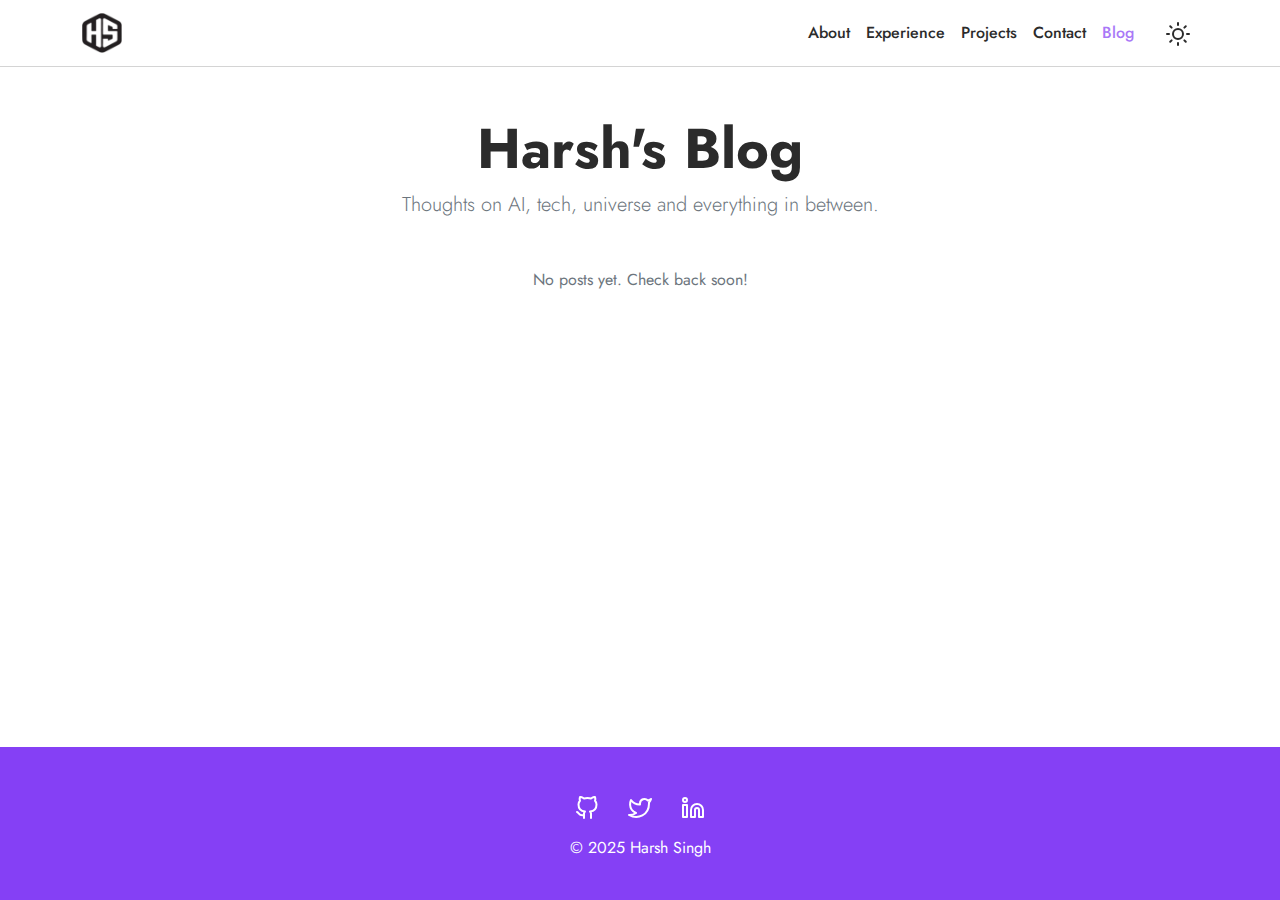
<file: blog.html>
<!DOCTYPE html>
<html lang="en">
<head>
    <meta charset="UTF-8">
    <meta name="viewport" content="width=device-width, initial-scale=1.0">
    <title>Blog - Harsh Singh</title>
    <!-- Bootstrap CSS -->
    <link href="https://cdn.jsdelivr.net/npm/bootstrap@5.3.3/dist/css/bootstrap.min.css" rel="stylesheet">
    <!-- Google Fonts -->
    <link rel="preconnect" href="https://fonts.googleapis.com">
    <link rel="preconnect" href="https://fonts.gstatic" crossorigin>
    <link href="https://fonts.googleapis.com/css2?family=Montserrat:wght@400;500;700&display=swap" rel="stylesheet">
    <link href="https://fonts.googleapis.com/css2?family=Lato:wght@400;700&display=swap" rel="stylesheet">
    <link href="https://fonts.googleapis.com/css2?family=Jost:wght@400;500;700&display=swap" rel="stylesheet">
    <!-- Custom CSS -->
    <link rel="stylesheet" href="assets/css/style.css">
    <link rel="icon" type="image/png" href="assets/images/tab-icon.png">
</head>
<body class="page-blog">

    <!-- Navbar -->
    <nav class="navbar navbar-expand-lg navbar-light sticky-top">
        <div class="container">
            <a class="navbar-brand fw-bold" href="index.html">
                <img id="nav-logo" src="assets/images/nav-logo.png" alt="Harsh Singh Logo">
            </a>
            <button class="navbar-toggler" type="button" data-bs-toggle="collapse" data-bs-target="#navbarNav" aria-controls="navbarNav" aria-expanded="false" aria-label="Toggle navigation">
                <span class="navbar-toggler-icon"></span>
            </button>
            <div class="collapse navbar-collapse" id="navbarNav">
                <ul class="navbar-nav ms-auto align-items-center">
                    <li class="nav-item"><a class="nav-link" href="index.html#about">About</a></li>
                    <li class="nav-item"><a class="nav-link" href="index.html#experience">Experience</a></li>
                    <li class="nav-item"><a class="nav-link" href="index.html#projects">Projects</a></li>
                    <li class="nav-item"><a class="nav-link" href="index.html#contact">Contact</a></li>
                    <li class="nav-item"><a class="nav-link active  text-primary" href="blog.html">Blog</a></li>
                    <li class="nav-item ms-lg-3">
                        <button id="theme-toggle" class="btn btn-link nav-link">
                            <svg id="sun-icon" xmlns="http://www.w3.org/2000/svg" width="24" height="24" viewBox="0 0 24 24" fill="none" stroke="currentColor" stroke-width="2" stroke-linecap="round" stroke-linejoin="round"><circle cx="12" cy="12" r="5"></circle><line x1="12" y1="1" x2="12" y2="3"></line><line x1="12" y1="21" x2="12" y2="23"></line><line x1="4.22" y1="4.22" x2="5.64" y2="5.64"></line><line x1="18.36" y1="18.36" x2="19.78" y2="19.78"></line><line x1="1" y1="12" x2="3" y2="12"></line><line x1="21" y1="12" x2="23" y2="12"></line><line x1="4.22" y1="19.78" x2="5.64" y2="18.36"></line><line x1="18.36" y1="5.64" x2="19.78" y2="4.22"></line></svg>
                            <svg id="moon-icon" class="d-none" xmlns="http://www.w3.org/2000/svg" width="24" height="24" viewBox="0 0 24 24" fill="none" stroke="currentColor" stroke-width="2" stroke-linecap="round" stroke-linejoin="round"><path d="M21 12.79A9 9 0 1 1 11.21 3 7 7 0 0 0 21 12.79z"></path></svg>
                        </button>
                    </li>
                </ul>
            </div>
        </div>
    </nav>

    <main class="container my-5">
        <header class="text-center mb-5">
            <h2 class="display-4 fw-bold">Harsh's Blog</h2>
            <p class="lead text-secondary">Thoughts on AI, tech, universe and everything in between.</p>
        </header>
        
        <!-- Blog posts will be dynamically loaded here -->
        <div id="blog-posts-container" class="row gy-4">
            <!-- JS will populate this area with post cards -->
        </div>
    </main>

    <footer class="text-center py-4 mt-5">
        <div class="social-icons mb-3">
             <a href="https://github.com/AarnoStormborn" class="social-icon" target="_blank">
                <svg xmlns="http://www.w3.org/2000/svg" width="24" height="24" viewBox="0 0 24 24" fill="none" stroke="currentColor" stroke-width="2" stroke-linecap="round" stroke-linejoin="round" class="feather feather-github"><path d="M9 19c-5 1.5-5-2.5-7-3m14 6v-3.87a3.37 3.37 0 0 0-.94-2.61c3.14-.35 6.44-1.54 6.44-7A5.44 5.44 0 0 0 20 4.77 5.07 5.07 0 0 0 19.91 1S18.73.65 16 2.48a13.38 13.38 0 0 0-7 0C6.27.65 5.09 1 5.09 1A5.07 5.07 0 0 0 5 4.77a5.44 5.44 0 0 0-1.5 3.78c0 5.42 3.3 6.61 6.44 7A3.37 3.37 0 0 0 9 18.13V22"></path></svg>
            </a>
            <a href="https://x.com/TheGlobalMinima" class="social-icon" target="_blank">
                <svg xmlns="http://www.w3.org/2000/svg" width="24" height="24" viewBox="0 0 24 24" fill="none" stroke="currentColor" stroke-width="2" stroke-linecap="round" stroke-linejoin="round" class="feather feather-twitter"><path d="M23 3a10.9 10.9 0 0 1-3.14 1.53 4.48 4.48 0 0 0-7.86 3v1A10.66 10.66 0 0 1 3 4s-4 9 5 13a11.64 11.64 0 0 1-7 2c9 5 20 0 20-11.5a4.5 4.5 0 0 0-.08-.83A7.72 7.72 0 0 0 23 3z"></path></svg>
            </a>
            <a href="https://www.linkedin.com/in/harsh-singh-4428241b4/" class="social-icon" target="_blank">
                <svg xmlns="http://www.w3.org/2000/svg" width="24" height="24" viewBox="0 0 24 24" fill="none" stroke="currentColor" stroke-width="2" stroke-linecap="round" stroke-linejoin="round" class="feather feather-linkedin"><path d="M16 8a6 6 0 0 1 6 6v7h-4v-7a2 2 0 0 0-2-2 2 2 0 0 0-2 2v7h-4v-7a6 6 0 0 1 6-6z"></path><rect x="2" y="9" width="4" height="12"></rect><circle cx="4" cy="4" r="2"></circle></svg>
            </a>
        </div>
        <p class="text-muted">&copy; 2025 Harsh Singh</p>
    </footer>

    <script src="https://cdn.jsdelivr.net/npm/bootstrap@5.3.3/dist/js/bootstrap.bundle.min.js"></script>
    <script src="assets/js/theme.js"></script>
    <script src="assets/js/blog.js"></script>
</body>
</html>
</file>
<file: assets/css/style.css>
/* assets/css/style.css */

/* 1. Define Color Palettes using CSS Variables */
:root {
    /* Light Mode (Default) */
    --bg-primary: #FFFFFF;
    --bg-secondary: #8540f5;
    /* Purple Highlight */
    --border-color: #D4D4D4;
    --accent-primary: #8540f5;
    /* Purple Highlight */
    --text-dark: #2B2B2B;
    /* Black Text */
    --text-muted: #B3B3B3;
    --text-on-btn: #FFFFFF;
    --progress-track: #e9ecef;
    /* Neutral background for progress bar */
}

body[data-theme='dark'] {
    /* Dark Mode */
    --bg-primary: #120f21;
    /* New Dark Blue/Purple Background */
    --bg-secondary: #0b021a;
    /* New Dark Purple for Footer/Highlights */
    --border-color: #8540f5;
    --accent-primary: #8540f5;
    /* Purple Highlight */
    --text-dark: #d1cddf;
    /* Light Gray/Purple Text */
    --text-muted: #D4D4D4;
    --text-on-btn: #FFFFFF;
    --progress-track: #3c3c3c;
    /* Darker track for dark mode */
}

/* 2. Apply base styles & STICKY FOOTER FIX */
body {
    background-color: var(--bg-primary);
    color: var(--text-dark);
    font-family: 'Jost', 'Lato', 'Montserrat', sans-serif;
    min-height: 100vh;
    display: flex;
    flex-direction: column;
    transition: background-color 0.3s ease, color 0.3s ease;
    /* Smooth transition */
}

main {
    flex-grow: 1;
}

/* 3. Navbar Styling */
.navbar {
    background-color: var(--bg-primary) !important;
    border-bottom: 1px solid var(--border-color);
    transition: background-color 0.3s ease, border-color 0.3s ease;
}

.navbar-brand,
.nav-link {
    color: var(--text-dark) !important;
    font-weight: 500;
}

.nav-link:hover,
.nav-link.active {
    color: var(--accent-primary) !important;
    opacity: 0.7;
}

#nav-logo {
    height: 40px;
    /* Adjusted height */
    transition: filter 0.3s ease;
}

body[data-theme='dark'] #nav-logo {
    filter: invert(1);
    /* Inverts logo color for dark mode */
}


/* 4. Layout Overrides */
#hero .row {
    max-width: 960px;
    margin: 0 auto;
}

/* Narrows the main content sections ONLY on the index page */
.page-index main.container {
    max-width: 840px;
}

/* Sets a wider container for blog and post pages */
.page-blog main.container,
.page-post main.container {
    max-width: 75%;
}


/* 5. Profile Picture Styles (for hero section) */
.profile-picture-container {
    width: 220px;
    /* Increased size */
    height: 220px;
    margin: 0 auto;
    /* Center the container */
    transition: background-color 0.3s ease;
}

.profile-picture-container img {
    width: 100%;
    /* Image takes full size of the container */
    height: 100%;
    object-fit: contain;
    /* Changed from 'cover' to 'contain' to prevent cropping */
    border-radius: 50%;
    /* Reverted to a simple circle */
    background-color: var(--bg-secondary);
    /* Use theme variable for background */
}


/* Use text-muted class for secondary text */
.text-secondary {
    color: #6c757d !important;
    /* Using a standard muted gray for better readability */
}

body[data-theme='dark'] .text-secondary {
    color: var(--text-muted) !important;
}

/* FIX FOR FOOTER TEXT */
body[data-theme='dark'] .text-muted {
    color: var(--text-muted) !important;
}


/* 6. Headings and Accent Text */
h1,
h2,
h3,
h4,
h5,
h6 {
    color: var(--text-dark);
}

body[data-theme='dark'] h1,
body[data-theme='dark'] h2,
body[data-theme='dark'] h3,
body[data-theme='dark'] h4,
body[data-theme='dark'] h5,
body[data-theme='dark'] h6 {
    color: var(--text-dark);
}


/* 7. Links and Buttons */
a {
    color: var(--accent-primary);
    text-decoration: none;
    transition: opacity 0.3s ease;
}

a:hover {
    opacity: 0.7;
}

.btn-primary {
    background-color: var(--accent-primary);
    border-color: var(--accent-primary);
    color: var(--text-on-btn);
    transition: background-color 0.3s ease, border-color 0.3s ease, color 0.3s ease;
}

.btn-primary:hover {
    opacity: 0.8;
    background-color: var(--accent-primary);
    border-color: var(--accent-primary);
}

/* 8. Horizontal rulers and borders */
hr {
    border-top: 1px solid var(--border-color);
    transition: border-color 0.3s ease;
}

/* 9. Footer */
footer {
    background-color: var(--bg-secondary) !important;
    transition: background-color 0.3s ease;
}

footer p.text-muted {
    color: #FFFFFF !important;
}

/* 10. Blog Post Card Styling */
.post-card {
    background-color: var(--bg-primary);
    border: 1px solid var(--border-color);
    border-radius: 0.5rem;
    transition: transform 0.3s ease, box-shadow 0.3s ease, background-color 0.3s ease, border-color 0.3s ease;
}

/* FIX FOR BLOG CARD TEXT COLOR */
body[data-theme='dark'] .post-card {
    color: var(--text-dark);
}


.post-card:hover {
    transform: translateY(-5px);
    box-shadow: 0 4px 12px rgba(0, 0, 0, 0.05);
}

/* 11. Timeline and Tabs Styles */
.nav-tabs {
    border-bottom: none;
    /* Removed gray line */
}

.nav-tabs .nav-link {
    border: none;
    color: var(--text-muted);
}

.nav-tabs .nav-link.active {
    background-color: transparent;
    border-bottom: 2px solid var(--accent-primary);
    color: var(--accent-primary) !important;
}

.timeline-wrapper {
    position: relative;
}

.timeline-items {
    position: relative;
    display: flex;
    justify-content: space-around;
    padding-top: 2rem;
    /* Space for content above the line */
}

.timeline-line {
    position: absolute;
    height: 2px;
    width: 100%;
    background-color: var(--accent-primary);
    bottom: 0;
    /* Position line at the bottom of the container */
    left: 0;
}

.timeline-line::after {
    content: '';
    position: absolute;
    right: -2px;
    top: -4px;
    border-top: 5px solid transparent;
    border-bottom: 5px solid transparent;
    border-left: 5px solid var(--accent-primary);
}

.timeline-item {
    position: relative;
    text-align: center;
    padding-bottom: 1.5rem;
    /* Space for the dot below the text */
}

.timeline-dot {
    position: absolute;
    width: 1rem;
    height: 1rem;
    background-color: var(--accent-primary);
    border-radius: 50%;
    left: 50%;
    bottom: 0;
    /* Position dot at the bottom of the item */
    transform: translate(-50%, 50%);
    /* Center the dot on the line */
}

/* 11b. Work Experience Card Styles */
.work-timeline {
    position: relative;
    padding-left: 2rem;
}

.work-timeline::before {
    content: '';
    position: absolute;
    left: 6px;
    top: 0;
    bottom: 0;
    width: 2px;
    background-color: var(--border-color);
}

.work-card {
    position: relative;
    margin-bottom: 2rem;
}

.work-card:last-child {
    margin-bottom: 0;
}

.work-card-dot {
    position: absolute;
    left: -2rem;
    top: 1.5rem;
    width: 14px;
    height: 14px;
    background-color: var(--accent-primary);
    border-radius: 50%;
    transform: translateX(calc(-50% + 7px));
    z-index: 1;
}

.work-card-content {
    background-color: var(--bg-primary);
    border: 1px solid var(--border-color);
    border-radius: 0.75rem;
    padding: 1.5rem;
    transition: background-color 0.3s ease, border-color 0.3s ease, box-shadow 0.3s ease;
}

.work-card-content:hover {
    box-shadow: 0 4px 12px rgba(133, 64, 245, 0.1);
}

body[data-theme='dark'] .work-card-content {
    background-color: rgba(11, 2, 26, 0.6);
}

.work-card-header {
    margin-bottom: 1rem;
}

.work-title-row {
    display: flex;
    align-items: center;
    gap: 0.5rem;
    margin-bottom: 0.5rem;
    flex-wrap: wrap;
}

.work-title-row svg {
    color: var(--text-dark);
    flex-shrink: 0;
}

.work-title {
    font-size: 1.1rem;
    font-weight: 600;
    margin: 0;
    color: var(--text-dark);
}

.work-badge {
    display: inline-block;
    padding: 0.2rem 0.6rem;
    border-radius: 1rem;
    font-size: 0.7rem;
    font-weight: 500;
    text-transform: uppercase;
    letter-spacing: 0.02em;
}

.badge-fulltime {
    background-color: rgba(133, 64, 245, 0.2);
    color: var(--accent-primary);
    border: 1px solid var(--accent-primary);
}

.badge-internship {
    background-color: rgba(133, 64, 245, 0.2);
    color: var(--accent-primary);
    border: 1px solid var(--accent-primary);
}

.work-company-row {
    display: flex;
    align-items: center;
    gap: 0.4rem;
    margin-bottom: 0.4rem;
}

.work-company-row svg {
    color: var(--accent-primary);
    flex-shrink: 0;
}

.work-company {
    color: var(--accent-primary);
    font-weight: 500;
    font-size: 0.95rem;
}

.work-meta-row {
    display: flex;
    align-items: center;
    gap: 1.5rem;
    flex-wrap: wrap;
}

.work-date,
.work-location {
    display: flex;
    align-items: center;
    gap: 0.4rem;
    font-size: 0.85rem;
    color: var(--text-muted);
}

.work-date svg,
.work-location svg {
    color: var(--text-muted);
    flex-shrink: 0;
}

.work-points {
    margin: 0;
    padding-left: 1.25rem;
    list-style-type: none;
}

.work-points li {
    position: relative;
    padding-left: 0.5rem;
    margin-bottom: 0.5rem;
    font-size: 0.9rem;
    color: var(--text-dark);
    line-height: 1.5;
}

.work-points li:last-child {
    margin-bottom: 0;
}

.work-points li::before {
    content: '';
    position: absolute;
    left: -0.75rem;
    top: 0.6rem;
    width: 5px;
    height: 5px;
    background-color: var(--accent-primary);
    border-radius: 50%;
}

/* 12. Skills Card Grid Styles */
.skills-grid {
    display: grid;
    grid-template-columns: repeat(3, 1fr);
    gap: 1.5rem;
    max-width: 100%;
}

.skill-card {
    background-color: rgba(133, 64, 245, 0.1);
    border: 1px solid rgba(133, 64, 245, 0.3);
    border-radius: 1rem;
    padding: 1.5rem;
    transition: transform 0.3s ease, box-shadow 0.3s ease;
    position: relative;
    overflow: hidden;
}

.skill-card::before {
    content: '';
    position: absolute;
    top: 0;
    right: 0;
    width: 100px;
    height: 100px;
    background: radial-gradient(circle, rgba(133, 64, 245, 0.2) 0%, transparent 70%);
    border-radius: 50%;
    transform: translate(30%, -30%);
}

.skill-card:hover {
    transform: translateY(-5px);
    box-shadow: 0 10px 30px rgba(133, 64, 245, 0.2);
}

.skill-card-icon {
    width: 40px;
    height: 40px;
    display: flex;
    align-items: center;
    justify-content: center;
    background-color: rgba(133, 64, 245, 0.2);
    border-radius: 0.5rem;
    margin-bottom: 1rem;
}

.skill-card-icon svg {
    color: var(--accent-primary);
}

.skill-card-title {
    font-size: 1rem;
    font-weight: 600;
    margin-bottom: 0.5rem;
    color: var(--text-dark);
}

.skill-card-desc {
    font-size: 0.85rem;
    color: var(--text-muted);
    line-height: 1.5;
    margin: 0;
}

body[data-theme='dark'] .skill-card {
    background-color: rgba(133, 64, 245, 0.15);
}

/* 12b. Technologies Icon Grid Styles */
.tech-categories {
    display: flex;
    flex-wrap: wrap;
    justify-content: center;
    gap: 3rem 4rem;
}

.tech-category {
    text-align: center;
    min-width: 150px;
}

.tech-category-title {
    color: var(--accent-primary);
    font-weight: 600;
    font-size: 0.9rem;
    margin-bottom: 1rem;
    text-transform: uppercase;
    letter-spacing: 0.05em;
}

.tech-icons-row {
    display: flex;
    flex-wrap: wrap;
    justify-content: center;
    gap: 1.5rem;
}

.tech-icon-item {
    display: flex;
    flex-direction: column;
    align-items: center;
    gap: 0.5rem;
    transition: transform 0.3s ease;
}

.tech-icon-item:hover {
    transform: translateY(-5px);
}

.tech-icon-item img {
    width: 48px;
    height: 48px;
    object-fit: contain;
    border-radius: 0.5rem;
    padding: 0.25rem;
    background-color: rgba(255, 255, 255, 0.05);
    transition: background-color 0.3s ease;
}

.tech-icon-item:hover img {
    background-color: rgba(133, 64, 245, 0.15);
}

.tech-icon-item span {
    font-size: 0.75rem;
    color: var(--text-muted);
    font-weight: 500;
}

body[data-theme='dark'] .tech-icon-item img {
    filter: brightness(1.1);
}

/* Theme-agnostic logo filters */
/* White logos need to invert in light mode */
.tech-icon-item img.logo-invert-light {
    filter: invert(1);
}

body[data-theme='dark'] .tech-icon-item img.logo-invert-light {
    filter: none;
}

/* Dark logos need to invert in dark mode */
.tech-icon-item img.logo-invert-dark {
    filter: none;
}

body[data-theme='dark'] .tech-icon-item img.logo-invert-dark {
    filter: invert(1);
}

/* Tech Badge Pills for Projects */
.tech-badge {
    display: inline-block;
    padding: 0.35rem 0.85rem;
    margin: 0.2rem;
    background-color: rgba(133, 64, 245, 0.1);
    border: 1px solid rgba(133, 64, 245, 0.4);
    border-radius: 2rem;
    font-size: 0.8rem;
    font-weight: 500;
    color: var(--accent-primary);
    transition: background-color 0.3s ease, transform 0.2s ease;
}

.tech-badge:hover {
    background-color: rgba(133, 64, 245, 0.2);
    transform: translateY(-2px);
}

body[data-theme='dark'] .tech-badge {
    background-color: rgba(133, 64, 245, 0.15);
    border-color: var(--accent-primary);
}

/* 13. Project Card List Styles */
.project-card-list-item {
    padding-top: 4rem;
    /* Increased top padding */
    padding-bottom: 4rem;
    /* Increased bottom padding */
    border-bottom: 1px solid var(--border-color);
}

.project-card-list-item:last-child {
    border-bottom: none;
}

.project-card-list-item h4 {
    margin-bottom: 1rem;
    /* Space below title */
}

.project-card-list-item .mb-3 {
    margin-bottom: 1.5rem !important;
    /* More space below badges */
}

.btn-outline-primary {
    color: var(--accent-primary);
    border-color: var(--accent-primary);
}

.btn-outline-primary:hover {
    background-color: var(--accent-primary);
    color: var(--text-on-btn);
}

/* 14. Social Icons */
.social-icons {
    margin-top: 1.5rem;
}

.social-icon {
    margin: 0 0.75rem;
    color: var(--accent-primary);
    transition: transform 0.3s;
}

.social-icon:hover {
    transform: scale(1.5);

}

footer .social-icon {
    color: #FFFFFF;
}

/* 15. Contact Section */
.contact-item svg {
    width: 32px;
    height: 32px;
    color: var(--accent-primary);
    margin-bottom: 0.5rem;
}

.contact-item {
    margin-bottom: 2rem;
}

/* 16. Mobile Responsiveness */
@media (max-width: 767.98px) {

    /* Add consistent side margins for mobile */
    .page-index main.container {
        padding-left: 1rem;
        padding-right: 1rem;
    }

    /* Add side margins for blog and post pages on mobile */
    .page-blog main.container,
    .page-post main.container {
        max-width: 100%;
        padding-left: 1rem;
        padding-right: 1rem;
    }

    /* Project section vertical spacing on mobile */
    .project-card-list-item {
        padding-top: 2.5rem;
        padding-bottom: 2.5rem;
    }

    .project-card-list-item .row {
        gap: 1.5rem;
    }

    .project-card-list-item img {
        margin-bottom: 1.5rem;
    }

    .project-card-list-item h4 {
        margin-top: 1rem;
        margin-bottom: 0.75rem;
    }

    .project-card-list-item p {
        margin-bottom: 1rem;
    }

    .project-card-list-item .mb-3 {
        margin-bottom: 1.25rem !important;
    }

    /* About section spacing on mobile */
    #about img {
        margin-bottom: 1.5rem;
    }

    /* Experience section timeline adjustments for mobile */
    .timeline-items {
        flex-direction: column;
        gap: 2rem;
        padding-left: 1rem;
    }

    .timeline-line {
        width: 2px;
        height: 100%;
        left: 0;
        bottom: auto;
        top: 0;
    }

    .timeline-line::after {
        right: auto;
        left: -4px;
        top: auto;
        bottom: -2px;
        border-left: 5px solid transparent;
        border-right: 5px solid transparent;
        border-top: 5px solid var(--accent-primary);
    }

    .timeline-item {
        text-align: left;
        padding-left: 1.5rem;
        padding-bottom: 0;
    }

    .timeline-dot {
        left: 0;
        top: 50%;
        bottom: auto;
        transform: translate(-50%, -50%);
    }

    /* Skills section - single column on mobile */
    .skills-grid {
        grid-template-columns: 1fr;
        gap: 1rem;
    }

    .skill-card {
        padding: 1.25rem;
    }

    /* Technologies section on mobile */
    .tech-categories {
        flex-direction: column;
        gap: 2rem;
    }

    .tech-category {
        width: 100%;
    }

    .tech-icons-row {
        gap: 1.5rem;
    }

    /* Contact section spacing on mobile */
    .contact-item {
        margin-bottom: 1.5rem;
    }

    /* Hero section adjustments */
    #hero {
        min-height: auto;
        padding-top: 2rem;
        padding-bottom: 2rem;
    }
}

/* FIX for Navbar Toggler Icon in Dark Mode */
body[data-theme='dark'] .navbar-toggler-icon {
    filter: invert(1) brightness(2) sepia(1) hue-rotate(200deg);
}

/* 17. Button in About Section */
.btn-primary.btn-lg {
    padding: 0.75rem 2.5rem;
    font-weight: 500;
}
</file>
